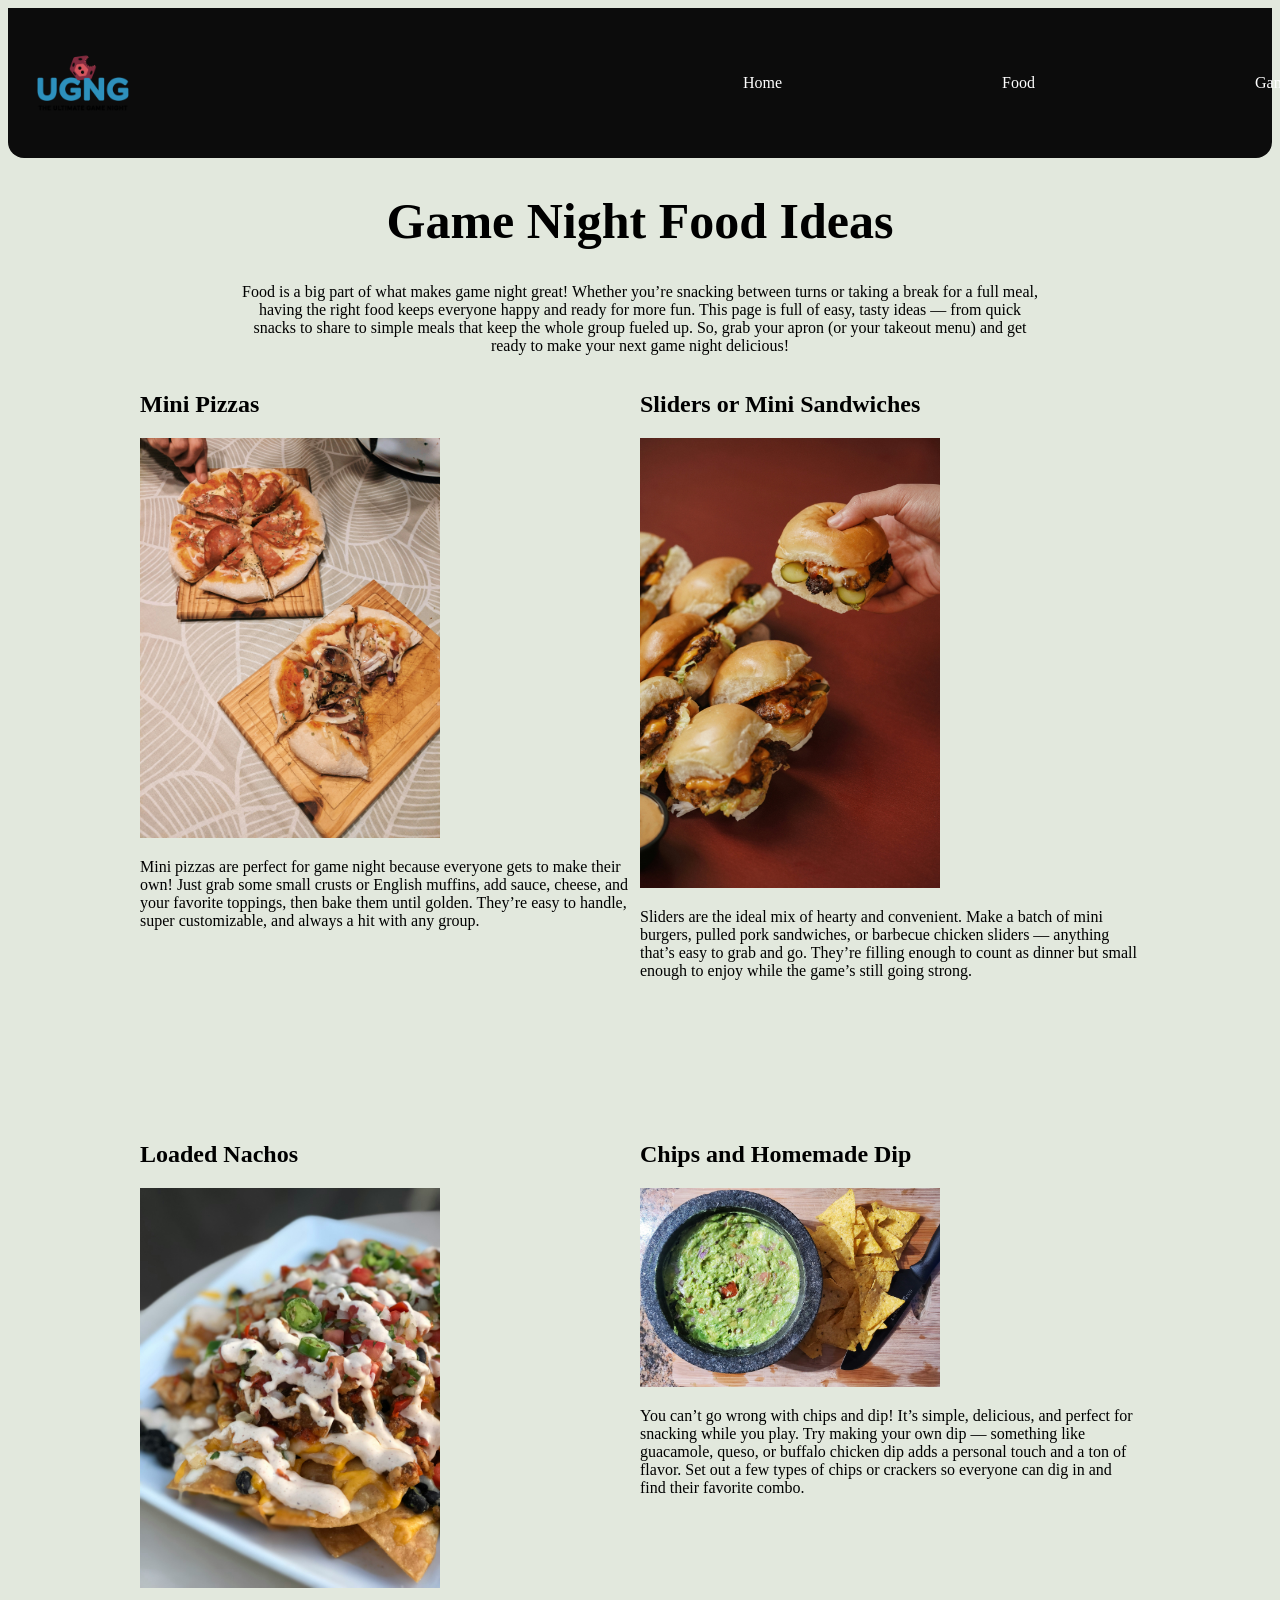
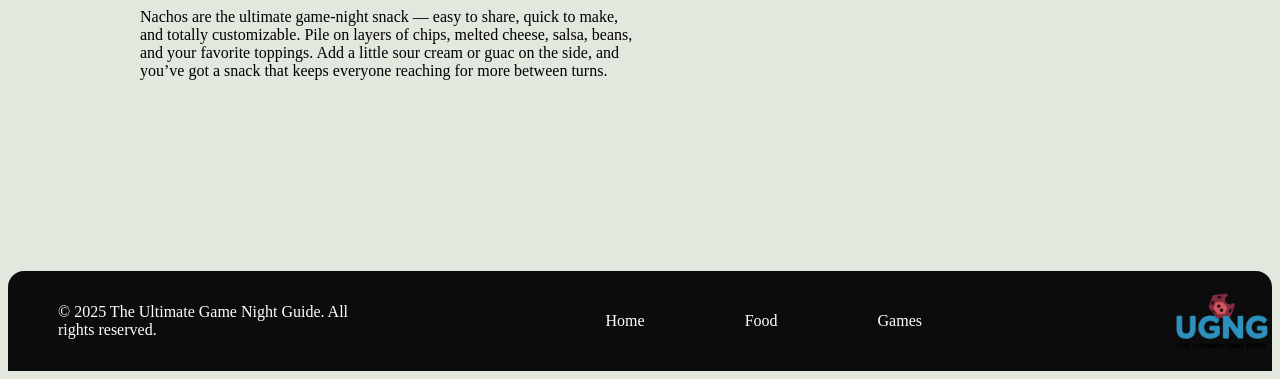
<file: food.html>
<!DOCTYPE html>
<html lang="en">
<head>
    <meta charset="UTF-8">
    <meta name="viewport" content="width=device-width, initial-scale=1.0">
    <title>Food</title>
    <link rel="stylesheet" href="index.css">
</head>
<style>
h1 {
    text-align: center;
}

#title {
    width: 800px;
    text-align: center;
    margin: 0 auto;
}

#picboxes {
    width: 1000px;
    height: 1500px;
    display: grid;
    grid-template-columns: 1fr 1fr;
    grid-template-rows: 1fr 1fr;
    margin: 0 auto;
}
#nachos img,#chipperoni img, #pizzas img, #slidahhs img{
    margin: 0 auto;
    text-align: center;
}

#nachos {
    grid-column: 1/2;
    grid-row: 2/2;
}

#chipperoni {
    grid-column: 2/2;
    grid-row: 2/2;
}

</style>
<body>
    <header>
        <div id="navbox">
            <img id="logo" src="images/images/transparent-logo.png" alt="">
            <nav>
                <a href="index.html">Home</a>
                <a href="food.html">Food</a>
                <a href="games.html">Games</a>
            </nav>
        </div>
    </header>
    <h1>Game Night Food Ideas</h1>
    

<div id="title">
<p>
  Food is a big part of what makes game night great! Whether you’re snacking between turns
  or taking a break for a full meal, having the right food keeps everyone happy and ready for
  more fun. This page is full of easy, tasty ideas — from quick snacks to share to simple meals
  that keep the whole group fueled up. So, grab your apron (or your takeout menu) and get
  ready to make your next game night delicious!
</p>
</div>

<div id="picboxes">

    <div id="nachos">
        <h2>Loaded Nachos</h2>
        <img src="images/images/loaded-nachos.jpg" alt="loaded-nachos">
        <p>
        Nachos are the ultimate game-night snack — easy to share, quick to make, and totally
        customizable. Pile on layers of chips, melted cheese, salsa, beans, and your favorite toppings.
        Add a little sour cream or guac on the side, and you’ve got a snack that keeps everyone
        reaching for more between turns.
        </p>
    </div>

    <div id="chipperoni">
        <h2>Chips and Homemade Dip</h2>
        <img src="images/images/chips-and-dip.jpg" alt="chips-and-dip">
        <p>
        You can’t go wrong with chips and dip! It’s simple, delicious, and perfect for snacking while you
        play. Try making your own dip — something like guacamole, queso, or buffalo chicken dip adds
        a personal touch and a ton of flavor. Set out a few types of chips or crackers so everyone can
        dig in and find their favorite combo.
        </p>
    </div>

    <div id="pizzas">
        <h2>Mini Pizzas</h2>
        <img src="images/images/personal-pizzas.jpg" alt="personal-pizzas">
        <p>
        Mini pizzas are perfect for game night because everyone gets to make their own! Just grab some
        small crusts or English muffins, add sauce, cheese, and your favorite toppings, then bake them
        until golden. They’re easy to handle, super customizable, and always a hit with any group.
        </p>
    </div>

    <div id="slidahhs">
        <h2>Sliders or Mini Sandwiches</h2>
        <img src="images/images/sliders.jpg" alt="Sliders">
        <p>
        Sliders are the ideal mix of hearty and convenient. Make a batch of mini burgers, pulled pork
        sandwiches, or barbecue chicken sliders — anything that’s easy to grab and go. They’re filling
        enough to count as dinner but small enough to enjoy while the game’s still going strong.
        </p>
    </div>

</div>
    <footer>
        <p>&copy; 2025 The Ultimate Game Night Guide. All rights reserved.</p>
        <a href="">Home</a>
        <a href="">Food</a>
        <a href="">Games</a>
        <img id="logofooter" src="images/images/transparent-logo.png" alt="">
    </footer>
</body>
</html>
</file>
<file: index.css>
header {
    width: 100%;
    height: 150px;
    background-color: #0C0C0C;
    border-bottom-left-radius: 1em;
    border-bottom-right-radius: 1em;
}

body {
    background-color: #E2E8DD;
}

img {
        max-width: 300px;
        height: auto;
    }

h1 {
    font-size: 50px;
}

h1, h2, p {
    color: black;
}

h1, h2 {
    font-family: "Baloo 2";
}

p {
    font-family: Poppins;
}

#navbox {
    display: flex;
    align-items: center;
    justify-items: center;
    gap: 600px;
    height: 100%;
}

nav {
    display: flex;
    gap: 200px;
}

nav a {
    transition: background-color 0.3s ease;
    text-decoration: none;
    border-radius: .5em;
    padding: 10px;
    color: white;
    font-family: Poppins;
}

nav a:hover, #food a:hover, #games a:hover {
    background-color: #2E90B8;
}


main {
    display: grid;
    grid-template-columns: 1fr 1fr;
    grid-template-rows: 2fr 1fr 2fr;
}

#logo {
    width: 100px;
    height: 100px;
    margin-left: 25px;
}

#welcomeImage {
    width: 800px;
    height: auto;
}

#selectionImg {
    width: auto;
    height: 200px;
}

#welcome {
    text-align: center;
    grid-row: 1;
    grid-column: 1/3;
    margin: 50px;
}

#welcometext {
    align-content: center;
    grid-row: 2;
    grid-column: 1/3;
    text-align: center;
    margin: 0 200px 0 200px;
}

#welcometext, #food p, #games p {
    font-size: 20px;
}

#food {
    margin: 50px 50px 200px 50px;
    text-align: center;
    grid-column: 1;
    grid-row: 3;
    border: 2px solid #FA8334;
}

#food a, #games a {
    text-decoration: none;
    color: black;
    transition: background-color 0.3s ease;
    border-radius: .5em;
    padding: 5px;
}

#games {
    border: 2px solid #FA8334;
    margin: 50px 50px 200px 50px;
    text-align: center;
    grid-column: 2;
    grid-row: 3;
}

footer {
    display: flex;
    background-color: #0C0C0C;
    place-items: center;
    gap: 100px;
    border-top-left-radius: 1em;
    border-top-right-radius: 1em;
}

footer a, footer p {
    color: white;
    text-decoration: none;
    font-family: Poppins;
}

footer p {
    margin-left: 50px;
    margin-right: 150px;
}

#logofooter {
    margin-left: 150px;
    width: 100px;
    height: 100px;
}
</file>
